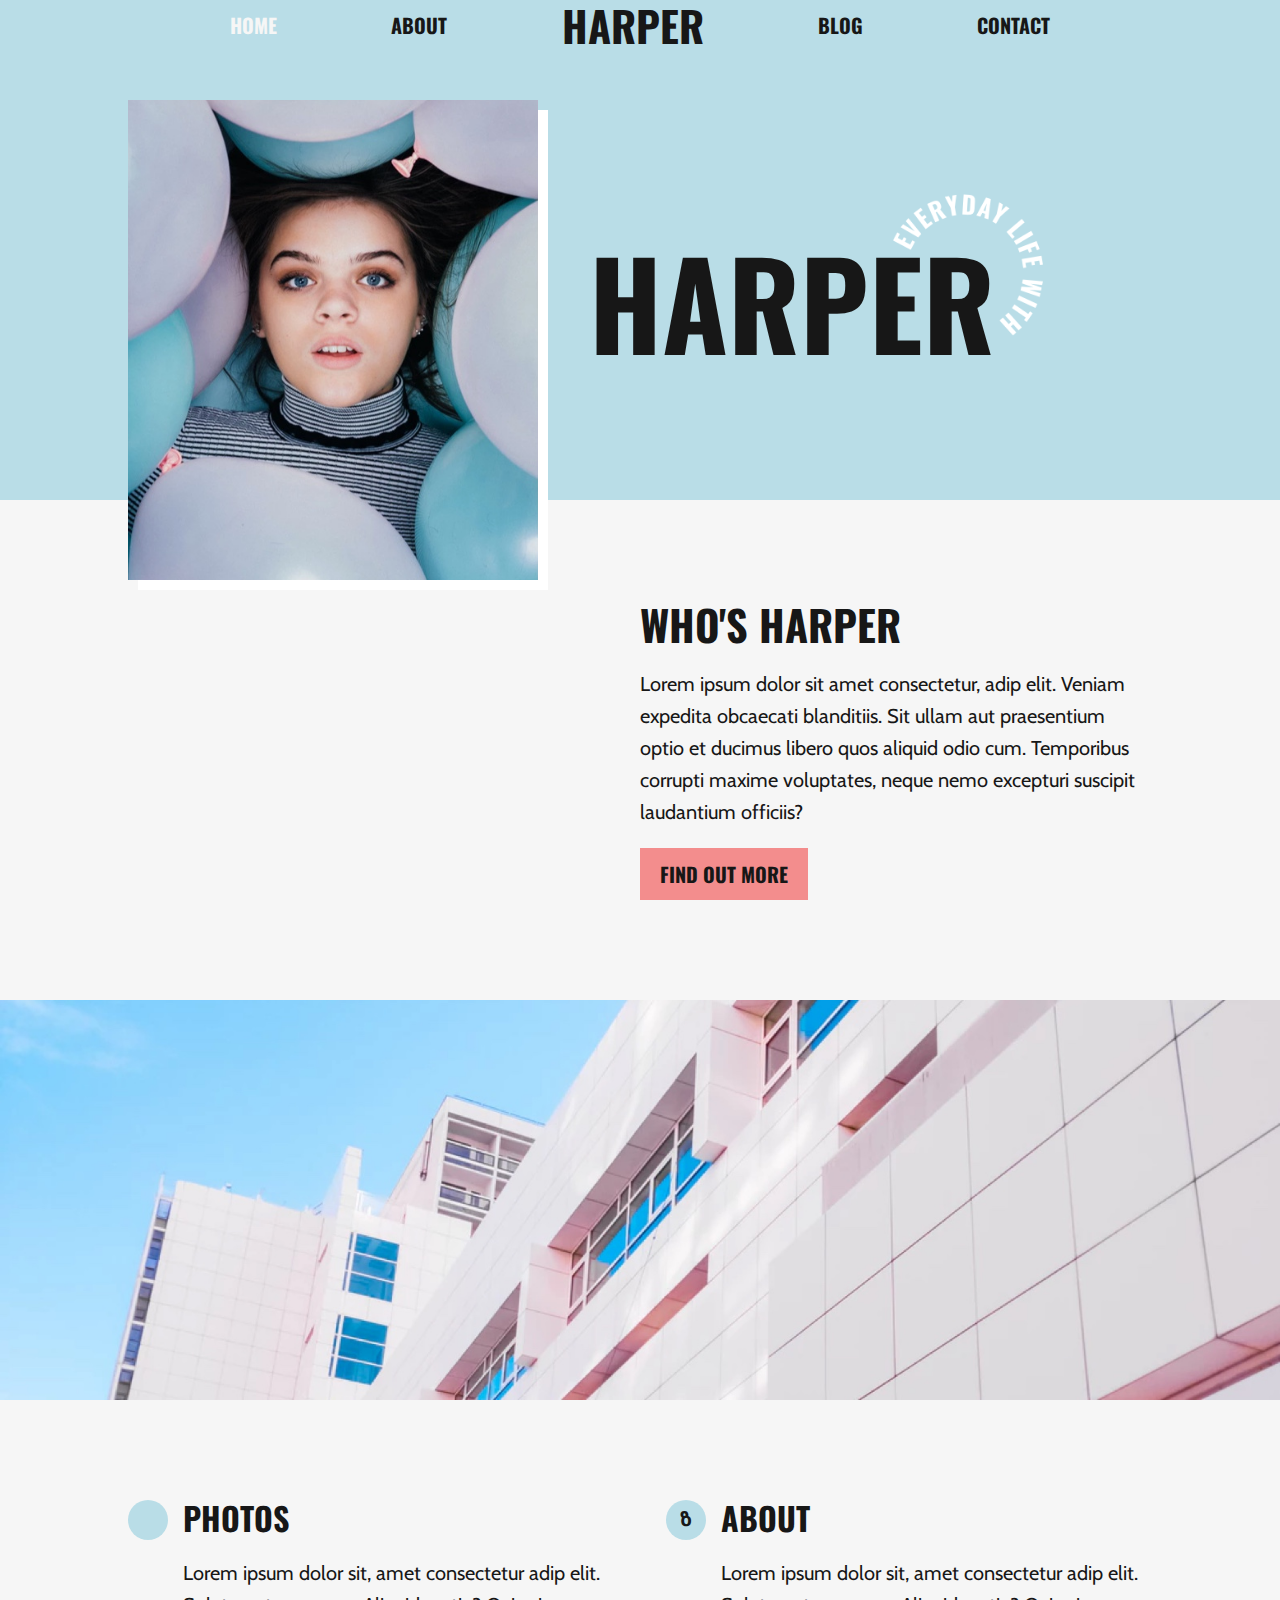
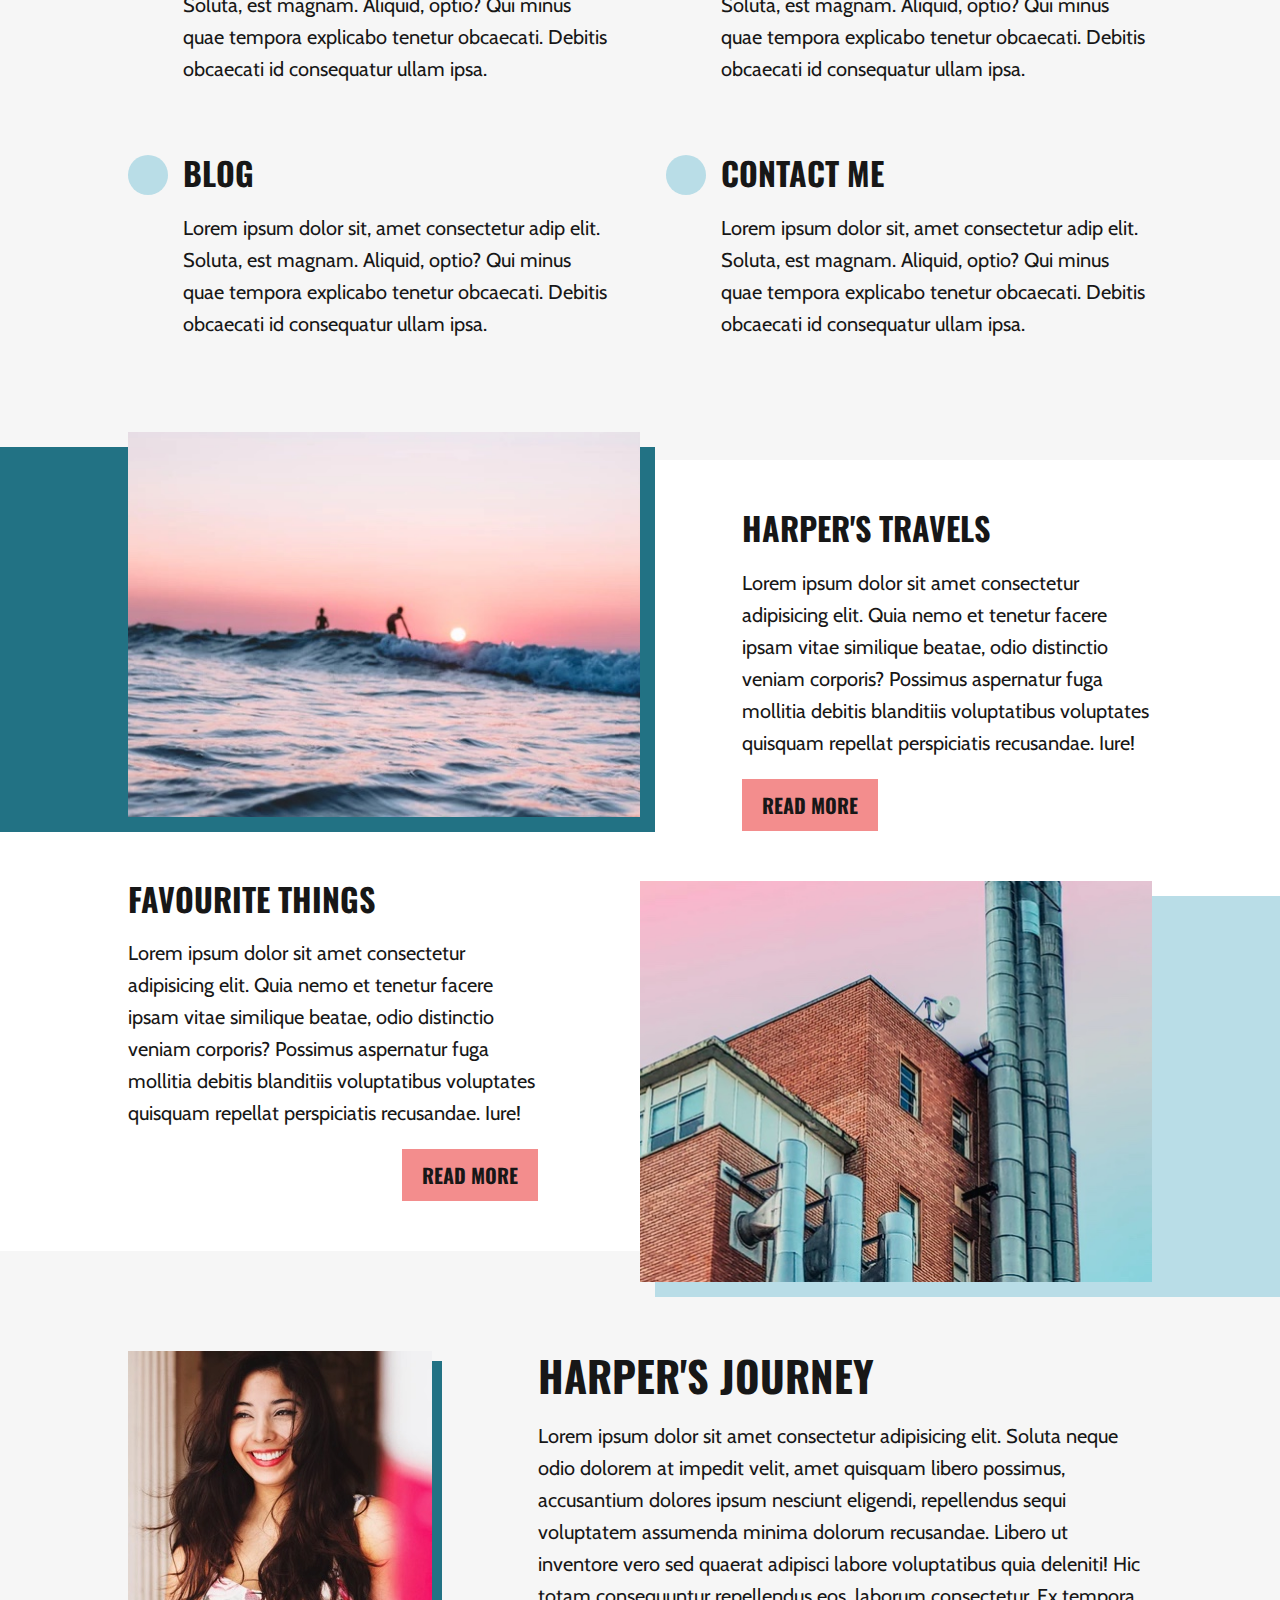
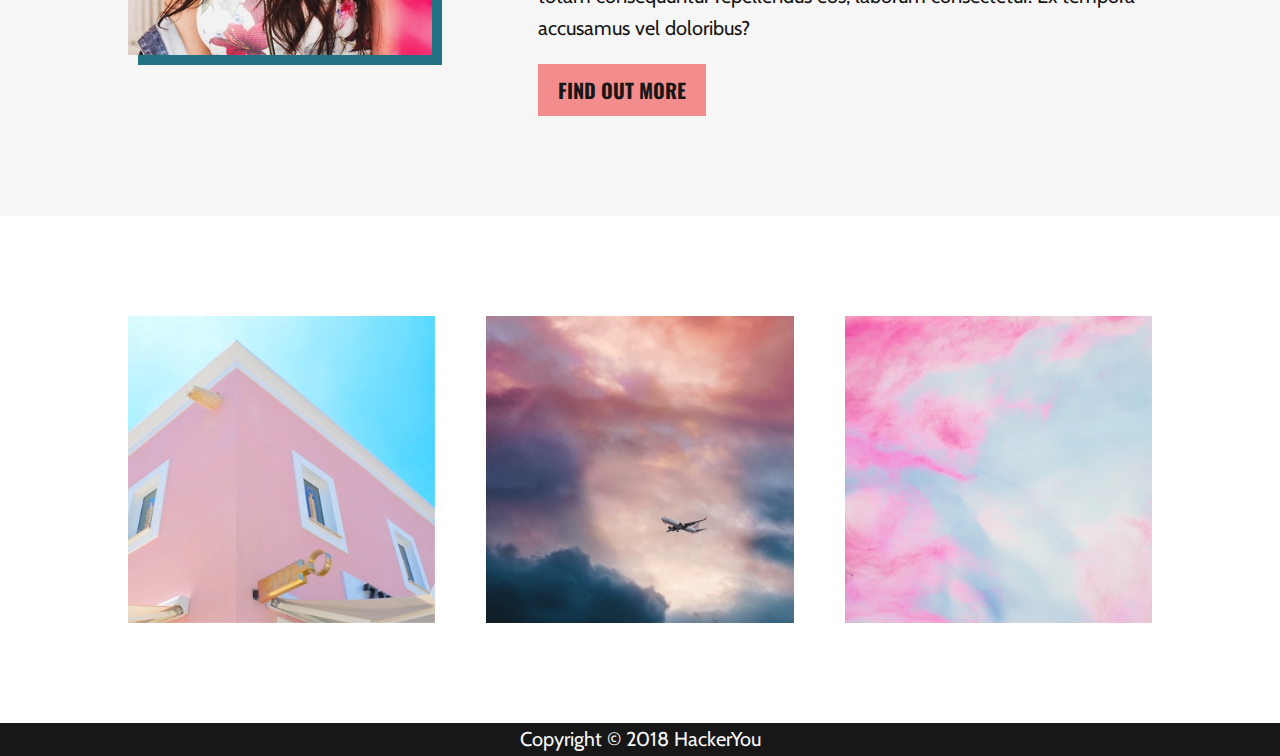
<file: index.html>
<!DOCTYPE html>
<html lang="en">
<head>
    <meta charset="UTF-8">
    <meta name="viewport" content="width=device-width, initial-scale=1.0">
    <meta http-equiv="X-UA-Compatible" content="ie=edge">
    <title>HARPER - Home</title>
    <link href="https://fonts.googleapis.com/css?family=Cabin|Oswald:700" rel="stylesheet">
    <link rel="stylesheet" href="https://use.fontawesome.com/releases/v5.4.1/css/all.css" integrity="sha384-5sAR7xN1Nv6T6+dT2mhtzEpVJvfS3NScPQTrOxhwjIuvcA67KV2R5Jz6kr4abQsz"
        crossorigin="anonymous">
    <link rel="stylesheet" href="./styles/styles.css">
</head>

<body>
    <!-- Skip link -->
    <a href="#mainContent" class="skipLink">
        Skip to main content
    </a>
    <header class="header">
        <!-- Top Nav section -->
        <nav class="nav wrapper">
            <!-- Checkbox to use with mobile menu -->
            <input type="checkbox" id="toggle" name="toggle" class="toggle">
            <!-- Mobile naviagtion menu -->
            <ul class="nav__mobile">
                <li>
                    <label for="toggle" class="nav__mobile-close">
                        <i class="fas fa-times"></i>
                    </label>
                </li>
                <li>
                    <a href="./index.html" class="nav__mobile-link">
                        Home
                    </a>
                </li>
                <li>
                    <a href="./index.html#about" class="nav__mobile-link">
                        About
                    </a>
                </li>
                <li>
                    <a href="./blog.html" class="nav__mobile-link">
                        Blog
                    </a>
                </li>
                <li>
                    <a href="./contact.html" class="nav__mobile-link">
                        Contact
                    </a>
                </li>
            </ul>

            <!-- Heading for mobile mode -->
            <h2 class="font2 font2--mobile">
                <a href="./index.html" class="nav__mobile-head">
                    Harper
                </a>
            </h2>
            <!-- Hamburher Icon -->
            <label for="toggle" class="nav__hamburger">
                <i class="fas fa-bars"></i>
            </label>

            <!-- Desktop and Tablet navigation menu -->
            <ul class="nav__list">
                <li class="nav__item">
                    <a href="./index.html" class="nav__link nav__link--active">
                        Home
                    </a>
                </li>
                <li class="nav__item">
                    <a href="#about" class="nav__link">
                        About
                    </a>
                </li>
                <li class="nav__item">
                    <a href="./index.html" class="nav__link">
                        <h2 class="font2 font2--nav">
                            Harper
                        </h2>
                    </a>
                </li>
                <li class="nav__item">
                    <a href="./blog.html" class="nav__link">
                        Blog
                    </a>
                </li>
                <li class="nav__item">
                    <a href="./contact.html" class="nav__link">
                        Contact
                    </a>
                </li>
            </ul>
        </nav>

        <div class="header__container1 wrapper">
            <div class="header__text-container">
                <h1 class="font1 font1--main">
                    Harper
                </h1>
            </div>
        </div>
        <div class="header__container2 wrapper">
            <!-- Header Image container -->
            <div class="header__img-container">
            </div>
        </div>
    </header>
    <main id="mainContent">
        <!-- Who is Harper section -->
        <section class="section whoisharper">
            <div class="whoisharper__container wrapper">
                <div class="whoisharper__text-container">
                    <h2 class="font2">
                        Who's Harper
                    </h2>
                    <p class="section__text">
                        Lorem ipsum dolor sit amet consectetur, adip elit. Veniam expedita
                        obcaecati blanditiis. Sit ullam aut praesentium optio et ducimus libero quos aliquid odio cum.
                        Temporibus corrupti maxime voluptates, neque nemo excepturi suscipit laudantium officiis?
                    </p>
                    <a href="#" class="section__btn">
                        Find Out More
                    </a>
                </div>
            </div>
        </section>

        <!-- Building pic section -->
        <section class="building-pic">
        </section>

        <!-- Icon links section -->
        <section class="section icon-sec">
            <div class="wrapper icon-sec__block">
                <div class="icon-sec__container">
                    <a href="#photos" class="icon-sec__link">
                        <span class="icon-sec__icon icon-sec__icon--photos"></span>

                        <h3 class="font3 icon-sec__heading">
                            Photos
                        </h3>
                    </a>
                    <p class="section__text icon-sec__text">
                        Lorem ipsum dolor sit, amet consectetur adip elit. Soluta, est magnam. Aliquid, optio?
                        Qui minus quae tempora explicabo tenetur obcaecati. Debitis obcaecati id consequatur ullam
                        ipsa.
                    </p>
                </div>

                <div class="icon-sec__container">
                    <a href="#about" class="icon-sec__link">
                        <span class="icon-sec__icon icon-sec__icon--about"></span>

                        <h3 class="font3 icon-sec__heading">
                            About
                        </h3>
                    </a>
                    <p class="section__text icon-sec__text">
                        Lorem ipsum dolor sit, amet consectetur adip elit. Soluta, est magnam. Aliquid, optio?
                        Qui minus quae tempora explicabo tenetur obcaecati. Debitis obcaecati id consequatur ullam
                        ipsa.
                    </p>
                </div>
            </div>

            <div class="wrapper icon-sec__block">
                <div class="icon-sec__container">
                    <a href="#blog" class="icon-sec__link">
                        <span class="icon-sec__icon icon-sec__icon--blog"></span>

                        <h3 class="font3 icon-sec__heading">
                            Blog
                        </h3>
                    </a>
                    <p class="section__text icon-sec__text">
                        Lorem ipsum dolor sit, amet consectetur adip elit. Soluta, est magnam. Aliquid, optio?
                        Qui minus quae tempora explicabo tenetur obcaecati. Debitis obcaecati id consequatur ullam
                        ipsa.
                    </p>
                </div>
                <div class="icon-sec__container">
                    <a href="#contact" class="icon-sec__link">
                        <span class="icon-sec__icon icon-sec__icon--contact"></span>

                        <h3 class="font3 icon-sec__heading">
                            Contact Me
                        </h3>
                    </a>
                    <p class="section__text icon-sec__text">
                        Lorem ipsum dolor sit, amet consectetur adip elit. Soluta, est magnam. Aliquid, optio?
                        Qui minus quae tempora explicabo tenetur obcaecati. Debitis obcaecati id consequatur ullam
                        ipsa.
                    </p>
                </div>
            </div>
        </section>
        <!-- Blog section -->
        <section class="section blog-preview">
            <div class="wrapper blog-preview__block">
                <div class="blog-preview__container-1">
                    <img src="./img/home-image-3.jpg" alt="Photo of surfers in the ocean as the sun goes down" class="blog-preview__img-1">
                </div>
                <div class="blog-preview__container-2 blog-preview__container-2--text">
                    <h3 class="font3">
                        Harper's Travels
                    </h3>
                    <p class="section__text">
                        Lorem ipsum dolor sit amet consectetur adipisicing elit. Quia nemo et
                        tenetur facere ipsam vitae similique beatae, odio distinctio veniam corporis? Possimus
                        aspernatur fuga mollitia debitis blanditiis voluptatibus voluptates quisquam repellat
                        perspiciatis recusandae. Iure!
                    </p>
                    <a href="#" class="section__btn">
                        Read More
                    </a>
                </div>
            </div>
            <div class="wrapper blog-preview__block blog-preview__block--reverse">
                <div class="blog-preview__container-1 blog-preview__container-1--text">
                    <h3 class="font3">
                        Favourite Things
                    </h3>
                    <p class="section__text">
                        Lorem ipsum dolor sit amet consectetur adipisicing elit. Quia nemo et
                        tenetur facere ipsam vitae similique beatae, odio distinctio veniam corporis? Possimus
                        aspernatur fuga mollitia debitis blanditiis voluptatibus voluptates quisquam repellat
                        perspiciatis recusandae. Iure!
                    </p>
                    <div class="section__btn-container">
                        <a href="#" class="section__btn">
                            Read More
                        </a>
                    </div>
                </div>
                <div class="blog-preview__container-2">
                    <img src="./img/home-image-4.jpg" alt="Photo of red brick industrial building" class="blog-preview__img-2">
                </div>
            </div>
        </section>
        <!-- About section -->
        <section class="section harperjourney" id="about">
            <div class="harperjourney__container wrapper">
                <div class="harperjourney__photo-container">
                    <img src="./img/home-image-5.jpg" alt="Photo of Harper" class="harperjourney__photo">
                </div>
                <div class="harperjourney__text-container">
                    <h2 class="font2">
                        Harper's Journey
                    </h2>
                    <p class="section__text">
                        Lorem ipsum dolor sit amet consectetur adipisicing elit. Soluta neque odio dolorem at impedit
                        velit, amet quisquam libero possimus, accusantium dolores ipsum nesciunt eligendi, repellendus
                        sequi voluptatem assumenda minima dolorum recusandae. Libero ut inventore vero sed quaerat
                        adipisci labore voluptatibus quia deleniti! Hic totam consequuntur repellendus eos, laborum
                        consectetur. Ex tempora accusamus vel doloribus?
                    </p>

                    <a href="#" class="section__btn">
                        Find Out More
                    </a>
                </div>
            </div>
        </section>
        <!-- Gallery section -->
        <section class="section photos" id="photos">
            <ul class="photos__container wrapper">
                <li class="photos__item">
                    <img src="./img/home-image-6.jpg" alt="Photo of pink building" class="photos__photo">

                    <p class="photos__text">
                        <a href="#" class="photos__link">
                            View Pic
                        </a>
                    </p>
                </li>
                <li class="photos__item">
                    <img src="./img/home-image-7.jpg" alt="Photo of flying plane" class="photos__photo">

                    <p class="photos__text">
                        <a href="#" class="photos__link">
                            View Pic
                        </a>
                    </p>
                </li>
                <li class="photos__item">
                    <img src="./img/home-image-8.jpg" alt="Photo of purple dye" class="photos__photo">

                    <p class="photos__text">
                        <a href="#" class="photos__link">
                            View Pic
                        </a>
                    </p>
                </li>
            </ul>
        </section>
    </main>
    <!-- Footer -->
    <footer class="footer">
        <p class="wrapper footer__text">
            Copyright © 2018 HackerYou
        </p>
    </footer>
    <script src="https://ajax.googleapis.com/ajax/libs/jquery/1.10.2/jquery.min.js"></script>
    <script src="./js/scripts.js"></script>

</body>

</html>
</file>
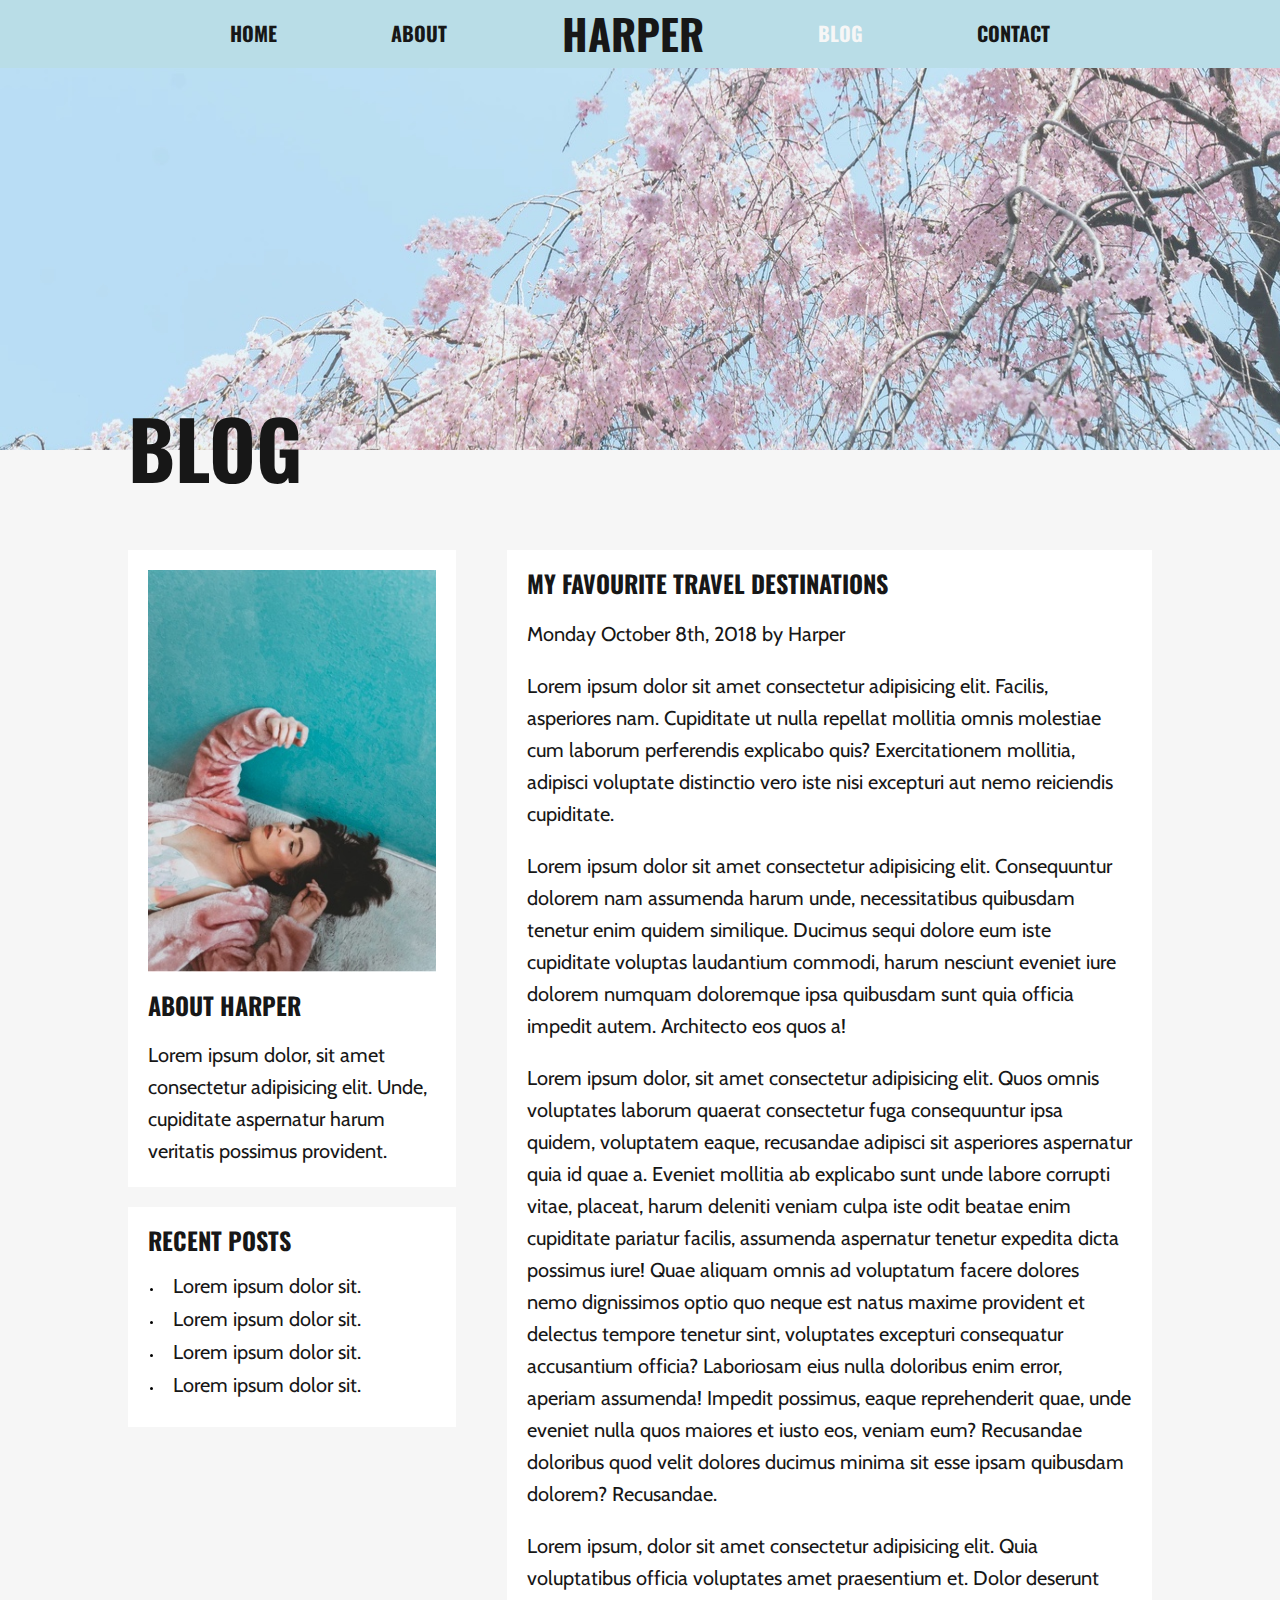
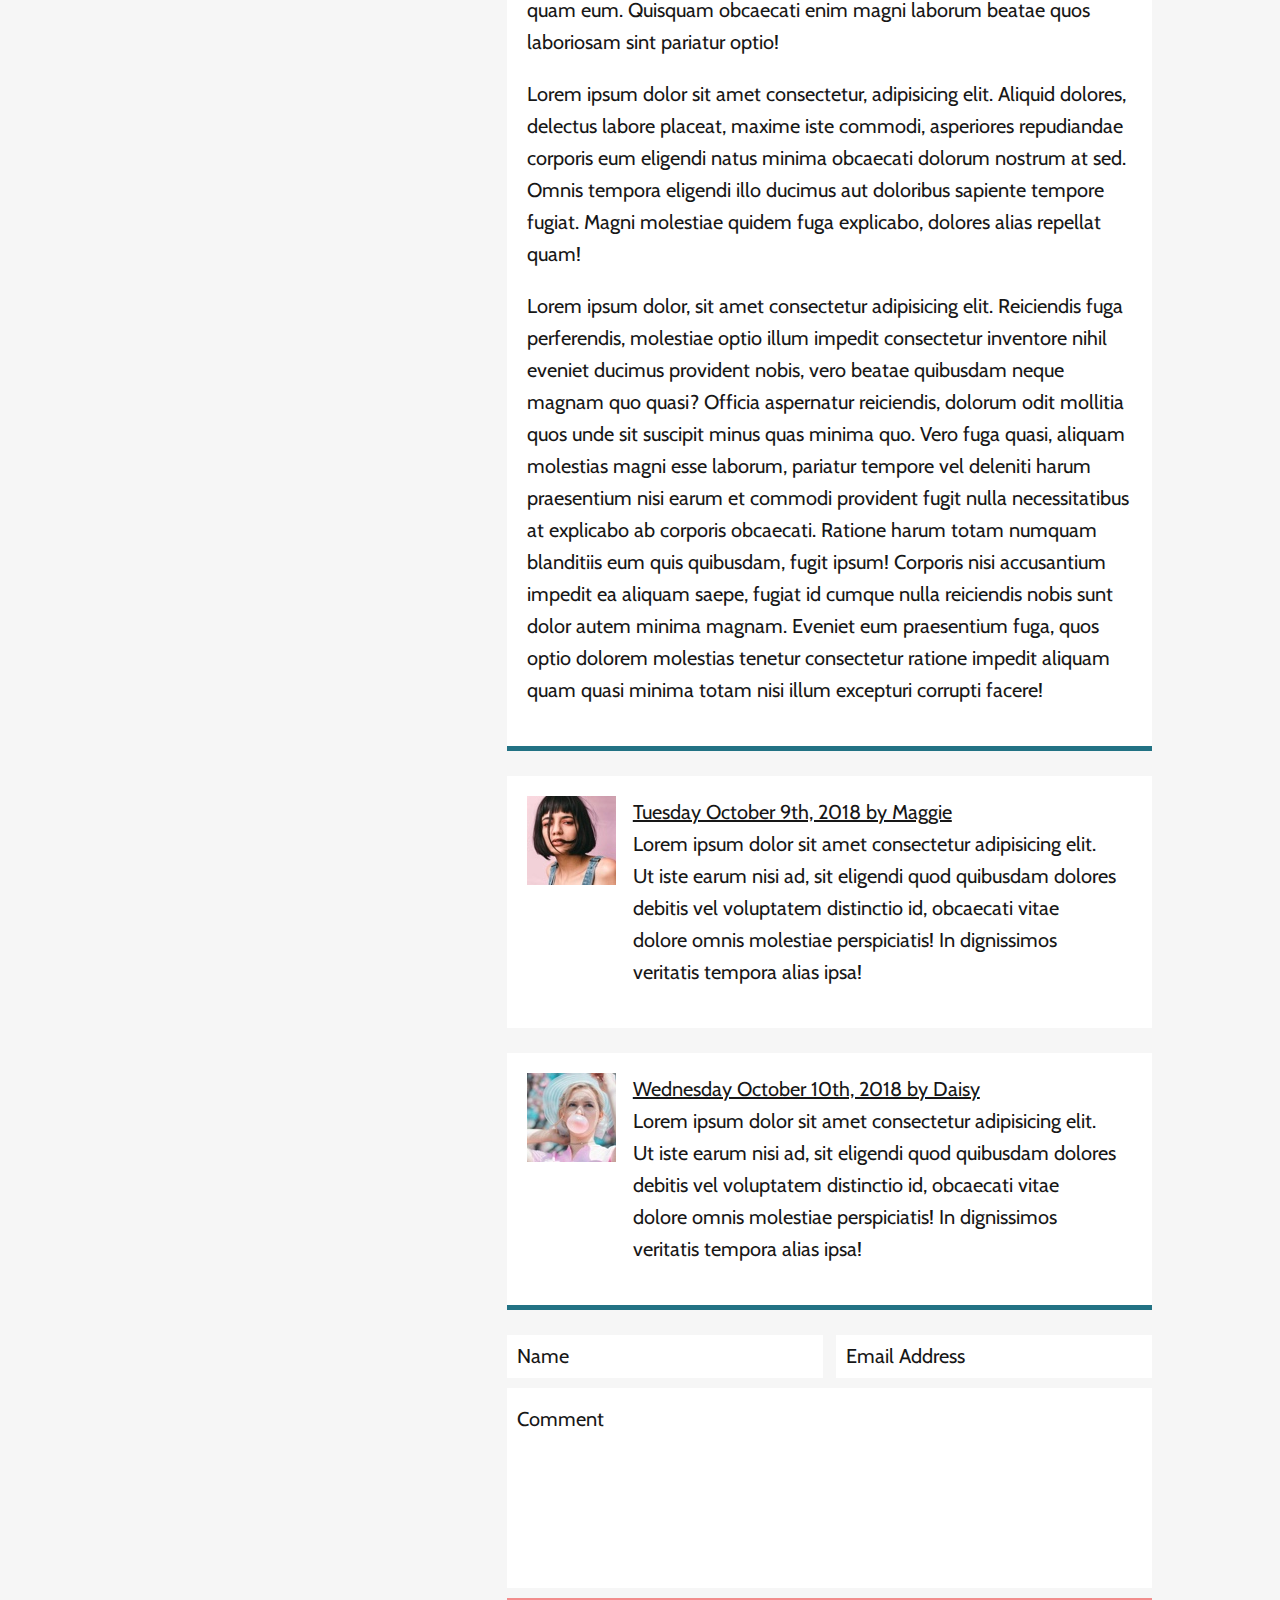
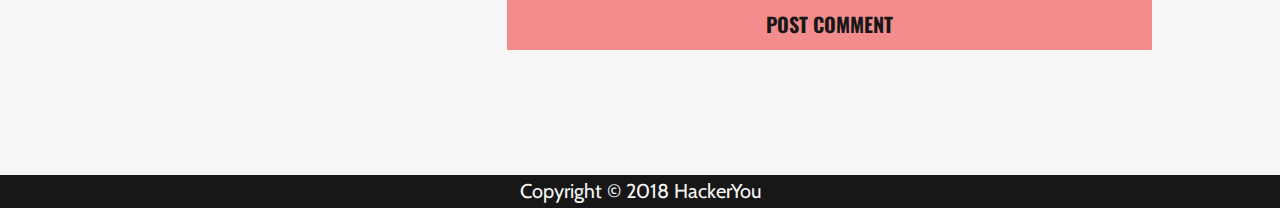
<file: blog.html>
<!DOCTYPE html>
<html lang="en">

<head>
    <meta charset="UTF-8">
    <meta name="viewport" content="width=device-width, initial-scale=1.0">
    <meta http-equiv="X-UA-Compatible" content="ie=edge">
    <title>HARPER - Blog</title>
    <link href="https://fonts.googleapis.com/css?family=Cabin|Oswald:700" rel="stylesheet">
    <link rel="stylesheet" href="https://use.fontawesome.com/releases/v5.4.1/css/all.css" integrity="sha384-5sAR7xN1Nv6T6+dT2mhtzEpVJvfS3NScPQTrOxhwjIuvcA67KV2R5Jz6kr4abQsz"
        crossorigin="anonymous">
    <link rel="stylesheet" href="./styles/styles.css">

<body>
    <a href="#mainContent" class="skipLink">Skip to main content</a>
    <header class="header header--other">
        <nav class="nav nav--other wrapper">

            <input type="checkbox" id="toggle" name="toggle" class="toggle">

            <ul class="nav__mobile">
                <li>
                    <label for="toggle" class="nav__mobile-close">
                        <i class="fas fa-times"></i>
                    </label>
                </li>
                <li>
                    <a href="./index.html" class="nav__mobile-link">
                        Home
                    </a>
                </li>
                <li>
                    <a href="./index.html#about" class="nav__mobile-link">
                        About
                    </a>
                </li>
                <li>
                    <a href="./blog.html" class="nav__mobile-link">
                        Blog
                    </a>
                </li>
                <li>
                    <a href="./contact.html" class="nav__mobile-link">
                        Contact
                    </a>
                </li>
            </ul>

            <h2 class="font2 font2--mobile">
                <a href="./index.html" class="nav__mobile-head">
                    Harper
                </a>
            </h2>

            <label for="toggle" class="nav__hamburger">
                <i class="fas fa-bars"></i>
            </label>
            <ul class="nav__list">
                <li class="nav__item">
                    <a href="./index.html" class="nav__link">
                        Home
                    </a>
                </li>
                <li class="nav__item">
                    <a href="./index.html#about" class="nav__link">
                        About
                    </a>
                </li>
                <li class="nav__item">
                    <a href="./index.html" class="nav__link">
                        <h2 class=" font2 font2--nav">
                            Harper
                        </h2>
                    </a>
                </li>
                <li class="nav__item">
                    <a href="./blog.html" class="nav__link nav__link--active">
                        Blog
                    </a>
                </li>
                <li class="nav__item">
                    <a href="./contact.html" class="nav__link">
                        Contact
                    </a>
                </li>
            </ul>
        </nav>
        <div class="header__other-container header__other-container--blog">
            <div class="wrapper header__other-text-container">
                <h1 class="font1 header__other-text">
                    Blog
                </h1>
            </div>
        </div>
    </header>
    <main id="mainContent">
        <section class="section blog">
            <div class="wrapper blog__container">
                <aside class="blog__aside">
                    <div class="blog__aside-box">
                        <div class="blog__aside-img-container">
                            <img src="./img/blog-image-2.jpg" alt="Woman in pink coat lying on a carpet next to a blue wall"
                                class="blog__aside-img">
                        </div>
                        <h4 class="font4">
                            About Harper
                        </h4>
                        <p class="blog__aside-text">
                            Lorem ipsum dolor, sit amet consectetur adipisicing elit. Unde, cupiditate aspernatur harum
                            veritatis possimus provident.
                        </p>

                    </div>
                    <div class="blog__aside-box">
                        <h4 class="font4">
                            Recent Posts
                        </h4>

                        <ul class="blog__aside-list">
                            <li class="blog__aside-post">
                                <a href="#" class="blog__aside-link">
                                    Lorem ipsum dolor sit.
                                </a>
                            </li>
                            <li class="blog__aside-post">
                                <a href="#" class="blog__aside-link">
                                    Lorem ipsum dolor sit.
                                </a>
                            </li>
                            <li class="blog__aside-post">
                                <a href="#" class="blog__aside-link">
                                    Lorem ipsum dolor sit.
                                </a>
                            </li>
                            <li class="blog__aside-post">
                                <a href="#" class="blog__aside-link">
                                    Lorem ipsum dolor sit.
                                </a>
                            </li>
                        </ul>
                    </div>

                </aside>
                <div class="blog__post-container">
                    <article class="blog__post-box blog__post-box--border">
                        <h4 class="font4">
                            My favourite travel destinations
                        </h4>

                        <p class="blog__post-text">
                            Monday October 8th, 2018 by Harper
                        </p>

                        <p class="blog__post-text">
                            Lorem ipsum dolor sit amet consectetur adipisicing elit. Facilis, asperiores nam.
                            Cupiditate ut nulla repellat mollitia omnis molestiae cum laborum perferendis explicabo
                            quis? Exercitationem mollitia, adipisci voluptate distinctio vero iste nisi excepturi aut
                            nemo reiciendis cupiditate.
                        </p>

                        <p class="blog__post-text">
                            Lorem ipsum dolor sit amet consectetur adipisicing elit. Consequuntur dolorem nam assumenda
                            harum unde, necessitatibus quibusdam tenetur enim quidem similique. Ducimus sequi dolore
                            eum iste cupiditate voluptas laudantium commodi, harum nesciunt eveniet iure dolorem
                            numquam doloremque ipsa quibusdam sunt quia officia impedit autem. Architecto eos quos a!
                        </p>

                        <p class="blog__post-text">
                            Lorem ipsum dolor, sit amet consectetur adipisicing elit. Quos omnis voluptates laborum
                            quaerat consectetur fuga consequuntur ipsa quidem, voluptatem eaque, recusandae adipisci
                            sit asperiores aspernatur quia id quae a. Eveniet mollitia ab explicabo sunt unde labore
                            corrupti vitae, placeat, harum deleniti veniam culpa iste odit beatae enim cupiditate
                            pariatur facilis, assumenda aspernatur tenetur expedita dicta possimus iure! Quae aliquam
                            omnis ad voluptatum facere dolores nemo dignissimos optio quo neque est natus maxime
                            provident et delectus tempore tenetur sint, voluptates excepturi consequatur accusantium
                            officia? Laboriosam eius nulla doloribus enim error, aperiam assumenda! Impedit possimus,
                            eaque reprehenderit quae, unde eveniet nulla quos maiores et iusto eos, veniam eum?
                            Recusandae doloribus quod velit dolores ducimus minima sit esse ipsam quibusdam dolorem?
                            Recusandae.
                        </p>

                        <p class="blog__post-text">
                            Lorem ipsum, dolor sit amet consectetur adipisicing elit. Quia voluptatibus officia
                            voluptates amet praesentium et. Dolor deserunt quam eum. Quisquam obcaecati enim magni
                            laborum beatae quos laboriosam sint pariatur optio!
                        </p>

                        <p class="blog__post-text">
                            Lorem ipsum dolor sit amet consectetur, adipisicing elit. Aliquid dolores, delectus labore
                            placeat, maxime iste commodi, asperiores repudiandae corporis eum eligendi natus minima
                            obcaecati dolorum nostrum at sed. Omnis tempora eligendi illo ducimus aut doloribus
                            sapiente tempore fugiat. Magni molestiae quidem fuga explicabo, dolores alias repellat
                            quam!
                        </p>

                        <p class="blog__post-text">
                            Lorem ipsum dolor, sit amet consectetur adipisicing elit. Reiciendis fuga perferendis,
                            molestiae optio illum impedit consectetur inventore nihil eveniet ducimus provident nobis,
                            vero beatae quibusdam neque magnam quo quasi? Officia aspernatur reiciendis, dolorum odit
                            mollitia quos unde sit suscipit minus quas minima quo. Vero fuga quasi, aliquam molestias
                            magni esse laborum, pariatur tempore vel deleniti harum praesentium nisi earum et commodi
                            provident fugit nulla necessitatibus at explicabo ab corporis obcaecati. Ratione harum
                            totam numquam blanditiis eum quis quibusdam, fugit ipsum! Corporis nisi accusantium impedit
                            ea aliquam saepe, fugiat id cumque nulla reiciendis nobis sunt dolor autem minima magnam.
                            Eveniet eum praesentium fuga, quos optio dolorem molestias tenetur consectetur ratione
                            impedit aliquam quam quasi minima totam nisi illum excepturi corrupti facere!
                        </p>
                    </article>

                    <article class="blog__post-box blog__post-box--author clearfix">
                        <div class="blog__post-img-container">
                            <img src="./img/blog-image-3.jpg" alt="Headshot of Maggie">
                        </div>

                        <p class="blog__post-text blog__post-text--author">
                            <span class="blog__post-text-date ">
                                <a href="#" class="blog__post-text-link">
                                    Tuesday October 9th, 2018 by Maggie
                                </a>
                            </span>
                            Lorem ipsum dolor sit amet consectetur adipisicing elit. Ut iste earum nisi ad, sit
                            eligendi quod quibusdam dolores debitis vel voluptatem distinctio id, obcaecati vitae
                            dolore omnis molestiae perspiciatis! In dignissimos veritatis tempora alias ipsa!
                        </p>
                    </article>

                    <article class="blog__post-box blog__post-box--author blog__post-box--border clearfix">
                        <div class="blog__post-img-container">
                            <img src="./img/blog-image-4.jpg" alt="Headshot of Maggie">
                        </div>

                        <p class="blog__post-text blog__post-text--author">
                            <span class="blog__post-text-date ">
                                <a href="#" class="blog__post-text-link">
                                    Wednesday October 10th, 2018 by Daisy
                                </a>
                            </span>
                            Lorem ipsum dolor sit amet consectetur adipisicing elit. Ut iste earum nisi ad, sit
                            eligendi quod quibusdam dolores debitis vel voluptatem distinctio id, obcaecati vitae
                            dolore omnis molestiae perspiciatis! In dignissimos veritatis tempora alias ipsa!
                        </p>
                    </article>

                    <div class="blog__post-box blog__post-box--form">
                        <form action="#" method="POST" class="blog__post-form">
                            <label class="visuallyhidden" for="email">
                                Name
                            </label>
                            <input type="text" name="name" id="name" placeholder="Name" class="contact__info contact__item"
                                required>

                            <label class="visuallyhidden" for="email">
                                Email
                            </label>
                            <input type="email" name="email" id="email" placeholder="Email Address" class="contact__info contact__item"
                                required>

                            <label class="visuallyhidden" for="email">
                                Message
                            </label>
                            <textarea name="message" id="message" placeholder="Comment" class="contact__message contact__item"></textarea>

                            <input type="submit" value="Post Comment" class="contact__submit contact__item">
                        </form>
                    </div>
                </div>
            </div>
        </section>
    </main>
    <footer class="footer">
        <p class="wrapper footer__text">
            Copyright © 2018 HackerYou
        </p>
    </footer>
</body>

</html>
</file>
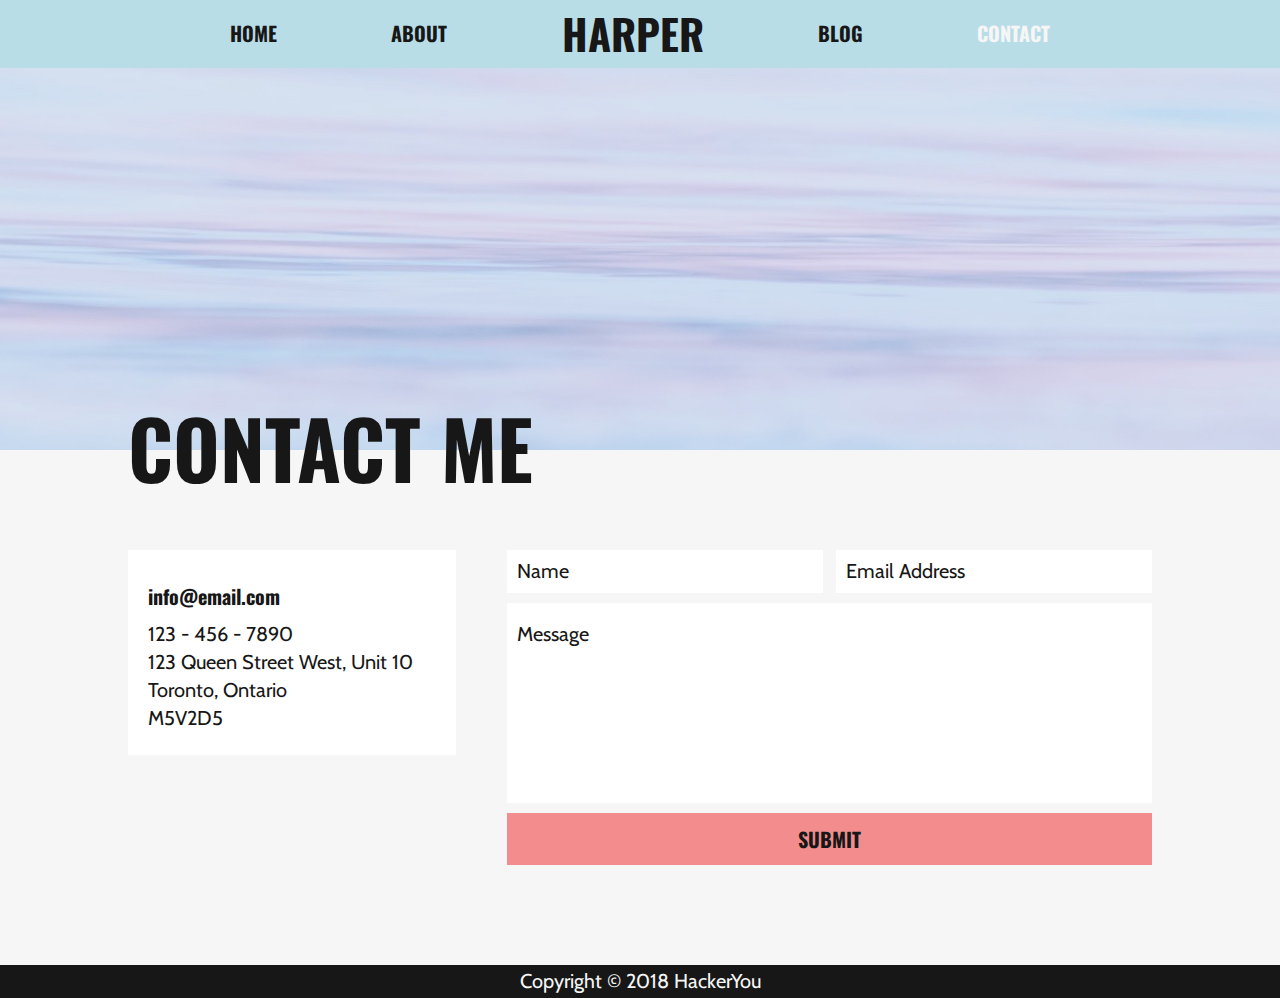
<file: contact.html>
<!DOCTYPE html>
<html lang="en">

<head>
    <meta charset="UTF-8">
    <meta name="viewport" content="width=device-width, initial-scale=1.0">
    <meta http-equiv="X-UA-Compatible" content="ie=edge">
    <title>HARPER - Contact</title>
    <link href="https://fonts.googleapis.com/css?family=Cabin|Oswald:700" rel="stylesheet">
    <link rel="stylesheet" href="https://use.fontawesome.com/releases/v5.4.1/css/all.css" integrity="sha384-5sAR7xN1Nv6T6+dT2mhtzEpVJvfS3NScPQTrOxhwjIuvcA67KV2R5Jz6kr4abQsz"
        crossorigin="anonymous">
    <link rel="stylesheet" href="./styles/styles.css">
</head>

<body>
    <!-- Skip Link -->
    <a href="#mainContent" class="skipLink">
        Skip to main content
    </a>
    <header class="header header--other">
        <!-- Top Nav section -->
        <nav class="nav nav--other wrapper">
            <input type="checkbox" id="toggle" name="toggle" class="toggle">

            <!-- Mobile navigation -->
            <ul class="nav__mobile">
                <li>
                    <label for="toggle" class="nav__mobile-close">
                        <i class="fas fa-times"></i>
                    </label>
                </li>
                <li>
                    <a href="./index.html" class="nav__mobile-link">
                        Home
                    </a>
                </li>
                <li>
                    <a href="./index.html#about" class="nav__mobile-link">
                        About
                    </a>
                </li>
                <li>
                    <a href="./blog.html" class="nav__mobile-link">
                        Blog
                    </a>
                </li>
                <li>
                    <a href="./contact.html" class="nav__mobile-link">
                        Contact
                    </a>
                </li>
            </ul>

            <h2 class="font2 font2--mobile">
                <a href="./index.html" class="nav__mobile-head">
                    Harper
                </a>
            </h2>

            <label for="toggle" class="nav__hamburger">
                <i class="fas fa-bars"></i>
            </label>
            <ul class="nav__list">
                <li class="nav__item">
                    <a href="./index.html" class="nav__link">
                        Home
                    </a>
                </li>
                <li class="nav__item">
                    <a href="./index.html#about" class="nav__link">
                        About
                    </a>
                </li>
                <li class="nav__item">
                    <a href="./index.html" class="nav__link">
                        <h2 class="font2 font2--nav">
                            Harper
                        </h2>
                    </a>
                </li>
                <li class="nav__item">
                    <a href="./blog.html" class="nav__link">
                        Blog
                    </a>
                </li>
                <li class="nav__item">
                    <a href="./contact.html" class="nav__link nav__link--active">
                        Contact
                    </a>
                </li>
            </ul>
        </nav>
        <div class="header__other-container header__other-container--contact">
            <div class="wrapper header__other-text-container">
                <h1 class="font1 header__other-text">
                    Contact Me
                </h1>
            </div>
        </div>
    </header>
    <main id="mainContent">
        <section class="section contact">
            <div class="wrapper contact__container">
                <!-- Aside -->
                <aside class="contact__aside">
                    <ul class="contact__social-media">
                        <li class="contact__sm-item">
                            <a href="http://facebook.com" class="contact__sm-link">
                                <i class="fab fa-facebook-f"></i>
                                <span class="visuallyhidden">
                                    Facebook
                                </span>
                            </a>
                        </li>
                        <li class="contact__sm-item">
                            <a href="http://twitter.com" class="contact__sm-link">
                                <i class="fab fa-twitter"></i>
                                <span class="visuallyhidden">
                                    Twitter
                                </span>
                            </a>
                        </li>
                        <li class="contact__sm-item">
                            <a href="http://linkedin.com" class="contact__sm-link">
                                <i class="fab fa-linkedin-in"></i>
                                <span class="visuallyhidden">
                                    LinkedIn
                                </span>
                            </a>
                        </li>
                        <li class="contact__sm-item">
                            <a href="http://instagram.com" class="contact__sm-link">
                                <i class="fab fa-instagram"></i>
                                <span class="visuallyhidden">
                                    Instagram
                                </span>
                            </a>
                        </li>
                    </ul>
                    <p class="contact__email-container">
                        <a href="mailto:info@email.com" class="contact__email">
                            info@email.com
                        </a>
                    </p>
                    <p class="contact__address">
                        <span class="contact__address-line">
                            123 - 456 - 7890
                        </span>
                        <span class="contact__address-line">
                            123 Queen Street West, Unit 10
                        </span>
                        <span class="contact__address-line">
                            Toronto, Ontario
                        </span>
                        <span class="contact__address-line">
                            M5V2D5
                        </span>
                    </p>

                </aside>
                <!-- Form section -->
                <form action="#" method="POST" class="contact__form">
                    <label class="visuallyhidden" for="email">
                        Name
                    </label>
                    <input type="text" name="name" id="name" placeholder="Name" class="contact__info contact__item"
                        required>

                    <label class="visuallyhidden" for="email">
                        Email
                    </label>
                    <input type="email" name="email" id="email" placeholder="Email Address" class="contact__info contact__item"
                        required>

                    <label class="visuallyhidden" for="email">
                        Message
                    </label>
                    <textarea name="message" id="message" placeholder="Message" class="contact__message contact__item"></textarea>

                    <input type="submit" value="Submit" class="contact__submit contact__item">
                </form>
            </div>
        </section>
    </main>
    <footer class="footer">
        <p class="wrapper footer__text">
            Copyright © 2018 HackerYou
        </p>
    </footer>
</body>

</html>
</file>
<file: styles/styles.css>
html {
  line-height: 1.15;
  -ms-text-size-adjust: 100%;
  -webkit-text-size-adjust: 100%;
}

body {
  margin: 0;
}

article, aside, footer, header, nav, section {
  display: block;
}

h1 {
  font-size: 2em;
  margin: .67em 0;
}

figcaption, figure, main {
  display: block;
}

figure {
  margin: 1em 40px;
}

hr {
  -webkit-box-sizing: content-box;
  box-sizing: content-box;
  height: 0;
  overflow: visible;
}

pre {
  font-family: monospace,monospace;
  font-size: 1em;
}

a {
  background-color: transparent;
  -webkit-text-decoration-skip: objects;
}

abbr[title] {
  border-bottom: none;
  text-decoration: underline;
  -webkit-text-decoration: underline dotted;
  text-decoration: underline dotted;
}

b, strong {
  font-weight: inherit;
}

b, strong {
  font-weight: bolder;
}

code, kbd, samp {
  font-family: monospace,monospace;
  font-size: 1em;
}

dfn {
  font-style: italic;
}

mark {
  background-color: #ff0;
  color: #000;
}

small {
  font-size: 80%;
}

sub, sup {
  font-size: 75%;
  line-height: 0;
  position: relative;
  vertical-align: baseline;
}

sub {
  bottom: -.25em;
}

sup {
  top: -.5em;
}

audio, video {
  display: inline-block;
}

audio:not([controls]) {
  display: none;
  height: 0;
}

img {
  border-style: none;
}

svg:not(:root) {
  overflow: hidden;
}

button, input, optgroup, select, textarea {
  font-family: sans-serif;
  font-size: 100%;
  line-height: 1.15;
  margin: 0;
}

button, input {
  overflow: visible;
}

button, select {
  text-transform: none;
}

button, html [type=button], [type=reset], [type=submit] {
  -webkit-appearance: button;
}

button::-moz-focus-inner, [type=button]::-moz-focus-inner, [type=reset]::-moz-focus-inner, [type=submit]::-moz-focus-inner {
  border-style: none;
  padding: 0;
}

button:-moz-focusring, [type=button]:-moz-focusring, [type=reset]:-moz-focusring, [type=submit]:-moz-focusring {
  outline: 1px dotted ButtonText;
}

fieldset {
  padding: .35em .75em .625em;
}

legend {
  -webkit-box-sizing: border-box;
  box-sizing: border-box;
  color: inherit;
  display: table;
  max-width: 100%;
  padding: 0;
  white-space: normal;
}

progress {
  display: inline-block;
  vertical-align: baseline;
}

textarea {
  overflow: auto;
}

[type=checkbox], [type=radio] {
  -webkit-box-sizing: border-box;
  box-sizing: border-box;
  padding: 0;
}

[type=number]::-webkit-inner-spin-button, [type=number]::-webkit-outer-spin-button {
  height: auto;
}

[type=search] {
  -webkit-appearance: textfield;
  outline-offset: -2px;
}

[type=search]::-webkit-search-cancel-button, [type=search]::-webkit-search-decoration {
  -webkit-appearance: none;
}

::-webkit-file-upload-button {
  -webkit-appearance: button;
  font: inherit;
}

details, menu {
  display: block;
}

summary {
  display: list-item;
}

canvas {
  display: inline-block;
}

template {
  display: none;
}

[hidden] {
  display: none;
}

h1, h2, h3, h4, h5, h6, ul, li, p, figure {
  margin: 0;
  padding: 0;
}

.clearfix:after {
  visibility: hidden;
  display: block;
  font-size: 0;
  content: " ";
  clear: both;
  height: 0;
}

* {
  -moz-box-sizing: border-box;
  -webkit-box-sizing: border-box;
  box-sizing: border-box;
}

.visuallyhidden:not(:focus):not(:active) {
  position: absolute;
  width: 1px;
  height: 1px;
  margin: -1px;
  border: 0;
  padding: 0;
  white-space: nowrap;
  -webkit-clip-path: inset(100%);
  clip-path: inset(100%);
  clip: rect(0 0 0 0);
  overflow: hidden;
}

img {
  max-width: 100%;
  -o-object-fit: cover;
  object-fit: cover;
  display: block;
}

a {
  text-decoration: none;
}

html {
  font-size: 62.5%;
}

.wrapper {
  max-width: 1280px;
  width: 80%;
  margin: 0 auto;
}

.font1 {
  font-family: 'Oswald', sans-serif;
  color: #171717;
  font-weight: bold;
  font-size: 80px;
  font-size: 8rem;
  text-transform: uppercase;
  line-height: 92px;
}

.font1--main {
  font-family: 'Oswald', sans-serif;
  color: #171717;
  font-weight: bold;
  font-size: 120px;
  font-size: 12rem;
  text-transform: uppercase;
  position: relative;
}

.font1--main::after {
  content: "";
  display: inline-block;
  background: url("../img/circle-text2.png") no-repeat;
  background-size: contain;
  position: absolute;
  width: 150px;
  height: 150px;
  top: -61px;
  right: -48px;
}

.font2 {
  font-family: 'Oswald', sans-serif;
  color: #171717;
  font-weight: bold;
  font-size: 42px;
  font-size: 4.2rem;
  text-transform: uppercase;
  margin-bottom: 20px;
}

.font2--nav {
  margin: 0;
}

.font2--mobile {
  display: none;
}

.font3 {
  font-family: 'Oswald', sans-serif;
  color: #171717;
  font-weight: bold;
  font-size: 32px;
  font-size: 3.2rem;
  text-transform: uppercase;
  margin-bottom: 20px;
}

.font4 {
  font-family: 'Oswald', sans-serif;
  color: #171717;
  font-weight: bold;
  font-size: 24px;
  font-size: 2.4rem;
  text-transform: uppercase;
  margin-bottom: 20px;
}

::-webkit-input-placeholder {
  color: #171717;
}

:-ms-input-placeholder {
  color: #171717;
}

::-ms-input-placeholder {
  color: #171717;
}

::placeholder {
  color: #171717;
}

.fixedPosition {
  position: fixed;
}

.skipLink {
  position: absolute;
  font-family: 'Cabin', sans-serif;
  color: #171717;
  font-size: 20px;
  font-size: 2rem;
  left: -1000px;
  z-index: 999;
  background: #171717;
  color: #f6f6f6;
  border-radius: 0 0 3px 3px;
  padding: 2px;
}

.skipLink:focus {
  left: 0;
}

.header {
  height: 500px;
  background: #b9dde7;
}

.header--other {
  height: 450px;
}

.header__container1 {
  height: 70%;
  display: -webkit-box;
  display: -ms-flexbox;
  display: flex;
  -webkit-box-pack: end;
  -ms-flex-pack: end;
  justify-content: flex-end;
}

.header__text-container {
  position: relative;
  width: 55%;
  height: 100%;
  display: -webkit-box;
  display: -ms-flexbox;
  display: flex;
  padding-top: 20%;
}

.header__container2 {
  position: relative;
  height: 20%;
}

.header__img-container {
  position: absolute;
  background: url("../img/home-image-1.jpg") center;
  background-size: cover;
  width: 40%;
  height: 480px;
  top: -300px;
  left: 0;
  -webkit-box-shadow: 10px 10px white;
  box-shadow: 10px 10px white;
}

.header__other-container {
  height: 85%;
  background-size: cover;
}

.header__other-container--contact {
  background: url("../img/contact-image-1.jpg") center;
}

.header__other-container--blog {
  background: url("../img/blog-image-1.jpg") center;
}

.header__other-text-container {
  height: 100%;
  position: relative;
}

.header__other-text {
  position: absolute;
  bottom: -43px;
}

.nav {
  background: #b9dde7;
  display: -webkit-box;
  display: -ms-flexbox;
  display: flex;
  -webkit-box-pack: center;
  -ms-flex-pack: center;
  justify-content: center;
  padding: 10px 0;
  height: 10%;
}

.nav--other {
  height: 15%;
}

.nav__list {
  width: 80%;
  list-style: none;
  display: -webkit-box;
  display: -ms-flexbox;
  display: flex;
  -webkit-box-pack: justify;
  -ms-flex-pack: justify;
  justify-content: space-between;
}

.nav__item {
  display: -webkit-box;
  display: -ms-flexbox;
  display: flex;
  -webkit-box-align: center;
  -ms-flex-align: center;
  align-items: center;
}

.nav__link {
  text-decoration: none;
  font-family: 'Oswald', sans-serif;
  color: #171717;
  font-weight: bold;
  font-size: 20px;
  font-size: 2rem;
  text-transform: uppercase;
  line-height: 29px;
}

.nav__link--active {
  color: #f6f6f6;
}

.nav__link:hover, .nav__link:active,
.nav__link:hover .font2--nav,
.nav__link:active .font2--nav {
  color: #f6f6f6;
}

.nav__hamburger {
  display: none;
}

.nav__mobile {
  position: fixed;
  background: #227284;
  z-index: 10;
  width: 100%;
  right: -100%;
  top: 0;
  height: 100%;
  -webkit-transition: all 0.5s;
  -o-transition: all 0.5s;
  transition: all 0.5s;
  padding-top: 2%;
  list-style: none;
  display: -webkit-box;
  display: -ms-flexbox;
  display: flex;
  -webkit-box-orient: vertical;
  -webkit-box-direction: normal;
  -ms-flex-direction: column;
  flex-direction: column;
  -webkit-box-align: center;
  -ms-flex-align: center;
  align-items: center;
  -ms-flex-pack: distribute;
  justify-content: space-around;
}

.nav__mobile-link, .nav__mobile-close {
  font-family: 'Oswald', sans-serif;
  color: #171717;
  font-weight: bold;
  font-size: 24px;
  font-size: 2.4rem;
  text-transform: uppercase;
}

.toggle {
  display: none;
}

.toggle:checked + .nav__mobile {
  right: 0;
}

.section {
  padding: 100px 0;
}

.section__text, .blog__aside-text, .blog__post-text {
  font-family: 'Cabin', sans-serif;
  color: #171717;
  font-size: 20px;
  font-size: 2rem;
  line-height: 32px;
  margin-bottom: 20px;
}

.section__btn, .contact__submit {
  display: inline-block;
  font-family: 'Oswald', sans-serif;
  color: #171717;
  font-weight: bold;
  font-size: 20px;
  font-size: 2rem;
  text-transform: uppercase;
  line-height: 32px;
  padding: 10px 20px;
  background: #f38d8d;
  -webkit-transition: background 0.5s, color 0.5s;
  -o-transition: background 0.5s, color 0.5s;
  transition: background 0.5s, color 0.5s;
}

.section__btn-container {
  display: -webkit-box;
  display: -ms-flexbox;
  display: flex;
  -webkit-box-pack: end;
  -ms-flex-pack: end;
  justify-content: flex-end;
}

.section__btn:hover, .contact__submit:hover, .section__btn:active, .contact__submit:active {
  background: #171717;
  color: #f38d8d;
}

.whoisharper, .icon-sec, .harperjourney, .contact, .blog {
  background: #f6f6f6;
}

.whoisharper__container {
  display: -webkit-box;
  display: -ms-flexbox;
  display: flex;
  -webkit-box-pack: end;
  -ms-flex-pack: end;
  justify-content: flex-end;
}

.whoisharper__text-container {
  width: 50%;
}

.building-pic {
  background: url("../img/home-image-2.jpg") center;
  background-size: cover;
  padding: 200px 0;
}

.icon-sec__block {
  display: -webkit-box;
  display: -ms-flexbox;
  display: flex;
}

.icon-sec__block:first-of-type {
  margin-bottom: 50px;
}

.icon-sec__container {
  display: -webkit-box;
  display: -ms-flexbox;
  display: flex;
  width: 47.5%;
  margin-right: 5%;
  -webkit-box-orient: vertical;
  -webkit-box-direction: normal;
  -ms-flex-direction: column;
  flex-direction: column;
  -webkit-box-align: start;
  -ms-flex-align: start;
  align-items: flex-start;
}

.icon-sec__container:last-of-type {
  margin-right: 0;
}

.icon-sec__link {
  display: -webkit-box;
  display: -ms-flexbox;
  display: flex;
  font-family: 'Oswald', sans-serif;
  color: #171717;
  font-weight: bold;
  font-size: 18px;
  font-size: 1.8rem;
  text-transform: uppercase;
  margin: 0;
}

.icon-sec__link:hover .icon-sec__icon,
.icon-sec__link:active .icon-sec__icon {
  background: #f38d8d;
}

.icon-sec__link:hover .icon-sec__heading,
.icon-sec__link:active .icon-sec__heading {
  color: #f38d8d;
}

.icon-sec__icon {
  height: 40px;
  width: 40px;
  display: -webkit-box;
  display: -ms-flexbox;
  display: flex;
  -webkit-box-pack: center;
  -ms-flex-pack: center;
  justify-content: center;
  -webkit-box-align: center;
  -ms-flex-align: center;
  align-items: center;
  background: #b9dde7;
  border-radius: 50%;
  margin-right: 15px;
  -webkit-transition: background 0.7s;
  -o-transition: background 0.7s;
  transition: background 0.7s;
}

.icon-sec__icon::before {
  display: block;
  font-family: "Font Awesome 5 Free";
  font-weight: 900;
  font-style: normal;
  font-variant: normal;
  text-rendering: auto;
  -webkit-font-smoothing: antialiased;
  color: #171717;
  height: 20px;
  margin: 0;
}

.icon-sec__icon--photos::before {
  content: "\f03e";
}

.icon-sec__icon--about::before {
  content: "\f406";
}

.icon-sec__icon--blog::before {
  content: "\f108";
}

.icon-sec__icon--contact::before {
  content: "\f095";
}

.icon-sec__heading {
  -webkit-transition: color 0.5s;
  -o-transition: color 0.5s;
  transition: color 0.5s;
}

.icon-sec__text {
  margin-left: 55px;
}

.blog-preview {
  padding: 50px 0;
}

.blog-preview__block {
  display: -webkit-box;
  display: -ms-flexbox;
  display: flex;
}

.blog-preview__block:first-of-type {
  margin-bottom: 50px;
}

.blog-preview__container-1 {
  width: 50%;
  position: relative;
}

.blog-preview__container-1--text {
  width: 40%;
  margin-right: 10%;
}

.blog-preview__img-1 {
  position: absolute;
  top: -78px;
  width: 100%;
  height: 120%;
  -webkit-box-shadow: 15px 15px 0px #227284, -150px 15px 0px #227284;
  box-shadow: 15px 15px 0px #227284, -150px 15px 0px #227284;
}

.blog-preview__img-2 {
  position: absolute;
  width: 100%;
  height: 125%;
  -webkit-box-shadow: 150px 15px 0px #b9dde7, 15px 15px 0px #b9dde7;
  box-shadow: 150px 15px 0px #b9dde7, 15px 15px 0px #b9dde7;
}

.blog-preview__container-2 {
  width: 50%;
  position: relative;
}

.blog-preview__container-2--text {
  width: 40%;
  margin-left: 10%;
}

.harperjourney__container {
  display: -webkit-box;
  display: -ms-flexbox;
  display: flex;
  -webkit-box-pack: justify;
  -ms-flex-pack: justify;
  justify-content: space-between;
}

.harperjourney__photo-container {
  height: 50%;
  -webkit-box-shadow: 10px 10px #227284;
  box-shadow: 10px 10px #227284;
}

.harperjourney__text-container {
  width: 60%;
}

.photos__container {
  display: -webkit-box;
  display: -ms-flexbox;
  display: flex;
  list-style: none;
  -webkit-box-pack: justify;
  -ms-flex-pack: justify;
  justify-content: space-between;
}

.photos__item {
  width: 30%;
  position: relative;
}

.photos__item:hover .photos__link {
  display: block;
}

.photos__photo {
  -webkit-transition: -webkit-transform 0.8s;
  transition: -webkit-transform 0.8s;
  -o-transition: transform 0.8s;
  transition: transform 0.8s;
  transition: transform 0.8s, -webkit-transform 0.8s;
}

.photos__text {
  position: absolute;
  top: 0;
  left: 0;
  right: 0;
  bottom: 0;
  text-align: center;
}

.photos__link {
  font-family: 'Oswald', sans-serif;
  color: #171717;
  font-weight: bold;
  font-size: 24px;
  font-size: 2.4rem;
  text-transform: uppercase;
  display: none;
  width: 100%;
  height: 100%;
  padding-top: 50%;
  background: -webkit-gradient(linear, right top, left top, from(rgba(0, 0, 0, 0.3)), to(rgba(0, 0, 0, 0.3)));
  background: -webkit-linear-gradient(right, rgba(0, 0, 0, 0.3), rgba(0, 0, 0, 0.3));
  background: -o-linear-gradient(right, rgba(0, 0, 0, 0.3), rgba(0, 0, 0, 0.3));
  background: linear-gradient(to left, rgba(0, 0, 0, 0.3), rgba(0, 0, 0, 0.3));
  color: #f6f6f6;
}

.contact__container {
  display: -webkit-box;
  display: -ms-flexbox;
  display: flex;
  -webkit-box-pack: justify;
  -ms-flex-pack: justify;
  justify-content: space-between;
  -webkit-box-align: start;
  -ms-flex-align: start;
  align-items: flex-start;
  -ms-flex-wrap: wrap;
  flex-wrap: wrap;
}

.contact__aside {
  background: white;
  width: 32%;
  padding: 20px;
}

.contact__social-media {
  display: -webkit-box;
  display: -ms-flexbox;
  display: flex;
  list-style: none;
  margin-bottom: 15px;
  -webkit-box-pack: justify;
  -ms-flex-pack: justify;
  justify-content: space-between;
}

.contact__sm-link {
  font-family: 'Oswald', sans-serif;
  color: #171717;
  font-weight: bold;
  font-size: 24px;
  font-size: 2.4rem;
  text-transform: uppercase;
  color: #227284;
  -webkit-transition: color 0.5s;
  -o-transition: color 0.5s;
  transition: color 0.5s;
}

.contact__sm-link:hover, .contact__sm-link:active {
  color: #f38d8d;
}

.contact__email-container {
  margin-bottom: 15px;
}

.contact__email {
  font-family: 'Oswald', sans-serif;
  color: #171717;
  font-weight: bold;
  font-size: 20px;
  font-size: 2rem;
  text-transform: uppercase;
  text-transform: none;
  -webkit-transition: border-bottom 0.5s;
  -o-transition: border-bottom 0.5s;
  transition: border-bottom 0.5s;
}

.contact__email:hover, .contact__email:active {
  border-bottom: 1px solid #171717;
}

.contact__address {
  font-family: 'Cabin', sans-serif;
  color: #171717;
  font-size: 20px;
  font-size: 2rem;
  display: -webkit-box;
  display: -ms-flexbox;
  display: flex;
  -webkit-box-orient: vertical;
  -webkit-box-direction: normal;
  -ms-flex-direction: column;
  flex-direction: column;
}

.contact__address-line {
  display: block;
  margin-bottom: 5px;
}

.contact__form, .blog__post-form {
  background: #f6f6f6;
  width: 63%;
  display: -webkit-box;
  display: -ms-flexbox;
  display: flex;
  -ms-flex-wrap: wrap;
  flex-wrap: wrap;
  -webkit-box-pack: justify;
  -ms-flex-pack: justify;
  justify-content: space-between;
}

.contact__item {
  border: none;
  background: white;
}

.contact__info {
  width: 49%;
  padding: 10px;
  margin-bottom: 10px;
  font-family: 'Cabin', sans-serif;
  color: #171717;
  font-size: 20px;
  font-size: 2rem;
}

.contact__message {
  width: 100%;
  height: 200px;
  margin-bottom: 10px;
  padding: 20px 10px;
  resize: none;
  font-family: 'Cabin', sans-serif;
  color: #171717;
  font-size: 20px;
  font-size: 2rem;
}

.contact__submit {
  background: #f38d8d;
  width: 100%;
}

.blog__container {
  display: -webkit-box;
  display: -ms-flexbox;
  display: flex;
  -webkit-box-pack: justify;
  -ms-flex-pack: justify;
  justify-content: space-between;
  -webkit-box-align: start;
  -ms-flex-align: start;
  align-items: flex-start;
  -ms-flex-wrap: wrap;
  flex-wrap: wrap;
}

.blog__aside {
  width: 32%;
}

.blog__aside-box {
  padding: 20px;
  background: white;
  margin-bottom: 20px;
}

.blog__aside-list {
  padding-left: 15px;
}

.blog__aside-img-container {
  width: 100%;
  margin-bottom: 20px;
}

.blog__aside-text {
  margin: 0;
}

.blog__aside-post {
  margin-bottom: 10px;
  padding-left: 10px;
}

.blog__aside-link {
  font-family: 'Cabin', sans-serif;
  color: #171717;
  font-size: 20px;
  font-size: 2rem;
  -webkit-transition: border-bottom 0.5s;
  -o-transition: border-bottom 0.5s;
  transition: border-bottom 0.5s;
}

.blog__aside-link:hover, .blog__aside-link:active {
  border-bottom: 1px solid #171717;
}

.blog__post-container {
  width: 63%;
}

.blog__post-box {
  width: 100%;
  background: white;
  padding: 20px;
  margin-bottom: 25px;
}

.blog__post-box--border {
  border-bottom: 5px solid #227284;
}

.blog__post-box--author {
  display: -webkit-box;
  display: -ms-flexbox;
  display: flex;
  -webkit-box-pack: justify;
  -ms-flex-pack: justify;
  justify-content: space-between;
}

.blog__post-box--form {
  padding: 0;
}

.blog__post-img-container {
  width: 15%;
}

.blog__post-text--author {
  width: 80%;
}

.blog__post-text-date {
  display: block;
}

.blog__post-text-link {
  color: #171717;
  text-decoration: underline;
}

.blog__post-form {
  width: 100%;
}

.footer {
  background: #171717;
  padding: 5px;
}

.footer__text {
  font-family: 'Cabin', sans-serif;
  color: #171717;
  font-size: 20px;
  font-size: 2rem;
  text-align: center;
  color: #f6f6f6;
}

@media (max-width: 1150px) {
  .wrapper {
    width: 90%;
  }
  .harperjourney__text-container {
    width: 55%;
  }
}

@media (max-width: 975px) {
  .header__img-container {
    height: 430px;
  }
  .harperjourney__container {
    -webkit-box-orient: vertical;
    -webkit-box-direction: normal;
    -ms-flex-direction: column;
    flex-direction: column;
    -webkit-box-pack: center;
    -ms-flex-pack: center;
    justify-content: center;
    -webkit-box-align: center;
    -ms-flex-align: center;
    align-items: center;
  }
  .harperjourney__photo-container {
    margin-bottom: 25px;
  }
  .harperjourney__text-container {
    width: 100%;
    text-align: center;
  }
  .whoisharper__container {
    -webkit-box-pack: center;
    -ms-flex-pack: center;
    justify-content: center;
    -webkit-box-align: center;
    -ms-flex-align: center;
    align-items: center;
  }
  .whoisharper__text-container {
    width: 100%;
    text-align: center;
  }
  .blog-preview__img-1,
  .blog-preview__img-2 {
    position: static;
    -webkit-box-shadow: none;
    box-shadow: none;
    height: auto;
    -webkit-box-shadow: 10px 10px #227284;
    box-shadow: 10px 10px #227284;
  }
  .blog-preview__container-1,
  .blog-preview__container-2 {
    width: 100%;
    margin-bottom: 25px;
  }
  .blog-preview__block {
    -webkit-box-orient: vertical;
    -webkit-box-direction: normal;
    -ms-flex-direction: column;
    flex-direction: column;
    -webkit-box-pack: center;
    -ms-flex-pack: center;
    justify-content: center;
    -webkit-box-align: center;
    -ms-flex-align: center;
    align-items: center;
  }
  .blog-preview__block--reverse {
    -webkit-box-orient: vertical;
    -webkit-box-direction: reverse;
    -ms-flex-direction: column-reverse;
    flex-direction: column-reverse;
  }
  .blog-preview__container-2--text,
  .blog-preview__container-1--text {
    width: 100%;
    text-align: center;
    margin: 0;
  }
  .section__btn-container {
    -webkit-box-pack: center;
    -ms-flex-pack: center;
    justify-content: center;
  }
}

@media (max-width: 900px) {
  .font1--main {
    font-size: 11rem;
  }
  .font1--main::after {
    width: 145px;
    height: 127px;
    top: -53px;
    right: -44px;
  }
  .header__text-container {
    padding-top: 30%;
  }
}

@media (max-width: 800px) {
  .font1--main {
    font-size: 10rem;
  }
  .font1--main::after {
    width: 126px;
    height: 122px;
    top: -46px;
    right: -32px;
  }
}

@media (max-width: 750px) {
  .header__container2 {
    display: none;
  }
  .header__container1 {
    background: -webkit-gradient(linear, right top, left top, from(rgba(0, 0, 0, 0.3)), to(rgba(0, 0, 0, 0.3))), url("../img/home-image-1.jpg") center;
    background: -webkit-linear-gradient(right, rgba(0, 0, 0, 0.3), rgba(0, 0, 0, 0.3)), url("../img/home-image-1.jpg") center;
    background: -o-linear-gradient(right, rgba(0, 0, 0, 0.3), rgba(0, 0, 0, 0.3)), url("../img/home-image-1.jpg") center;
    background: linear-gradient(to left, rgba(0, 0, 0, 0.3), rgba(0, 0, 0, 0.3)), url("../img/home-image-1.jpg") center;
    background-size: cover;
    height: 100%;
    width: 100%;
    -webkit-box-pack: center;
    -ms-flex-pack: center;
    justify-content: center;
    -webkit-box-align: center;
    -ms-flex-align: center;
    align-items: center;
  }
  .header__text-container {
    width: auto;
    height: auto;
    padding: 0;
  }
  .font1--main {
    color: #f6f6f6;
  }
  .font1--main::after {
    display: none;
  }
  .header--other {
    height: 325px;
  }
  .header__other-text {
    bottom: -30px;
  }
  .nav__list {
    display: none;
  }
  .nav__hamburger {
    font-family: 'Oswald', sans-serif;
    color: #171717;
    font-weight: bold;
    font-size: 42px;
    font-size: 4.2rem;
    text-transform: uppercase;
  }
  .font2--mobile,
  .nav__hamburger {
    display: block;
    margin: 0;
  }
  .nav {
    -webkit-box-pack: justify;
    -ms-flex-pack: justify;
    justify-content: space-between;
    -ms-flex-line-pack: center;
    align-content: center;
    height: 15%;
  }
  .nav--other {
    height: 20%;
  }
  .nav__mobile-head {
    color: #171717;
  }
  .icon-sec__block {
    -webkit-box-orient: vertical;
    -webkit-box-direction: normal;
    -ms-flex-direction: column;
    flex-direction: column;
    -webkit-box-align: center;
    -ms-flex-align: center;
    align-items: center;
    -webkit-box-pack: center;
    -ms-flex-pack: center;
    justify-content: center;
  }
  .icon-sec__block:first-of-type {
    margin-bottom: 0;
  }
  .icon-sec__container {
    width: 100%;
    margin-right: 0;
    text-align: center;
    -webkit-box-align: center;
    -ms-flex-align: center;
    align-items: center;
  }
  .icon-sec__text {
    margin-bottom: 35px;
    margin-left: 0;
  }
  .photos,
  .blog,
  .contact {
    padding-bottom: 50px;
  }
  .photos__container {
    -webkit-box-orient: vertical;
    -webkit-box-direction: normal;
    -ms-flex-direction: column;
    flex-direction: column;
    -webkit-box-align: center;
    -ms-flex-align: center;
    align-items: center;
    -webkit-box-pack: center;
    -ms-flex-pack: center;
    justify-content: center;
  }
  .photos__item {
    width: 75%;
    margin-bottom: 30px;
  }
  .photos__photo {
    width: 100%;
  }
  .contact__container {
    -webkit-box-orient: vertical;
    -webkit-box-direction: normal;
    -ms-flex-direction: column;
    flex-direction: column;
  }
  .contact__aside {
    width: 100%;
    text-align: center;
    margin-bottom: 20px;
  }
  .contact__social-media {
    margin: 0 auto 15px auto;
    width: 60%;
  }
  .contact__form, .blog__post-form {
    width: 100%;
  }
  .blog__container {
    -webkit-box-orient: vertical;
    -webkit-box-direction: normal;
    -ms-flex-direction: column;
    flex-direction: column;
  }
  .blog__aside {
    width: 100%;
    text-align: center;
  }
  .blog__aside-img {
    width: 70%;
    margin: 0 auto;
  }
  .blog__post-container {
    width: 100%;
  }
  .blog__post-box--author {
    display: block;
  }
  .blog__post-img-container {
    width: auto;
    float: left;
    margin-right: 15px;
  }
  .blog__post-text--author {
    width: auto;
  }
}

@media (max-width: 650px) {
  .header__other-text {
    font-size: 5rem;
  }
}

/*# sourceMappingURL=styles.css.map */
</file>
